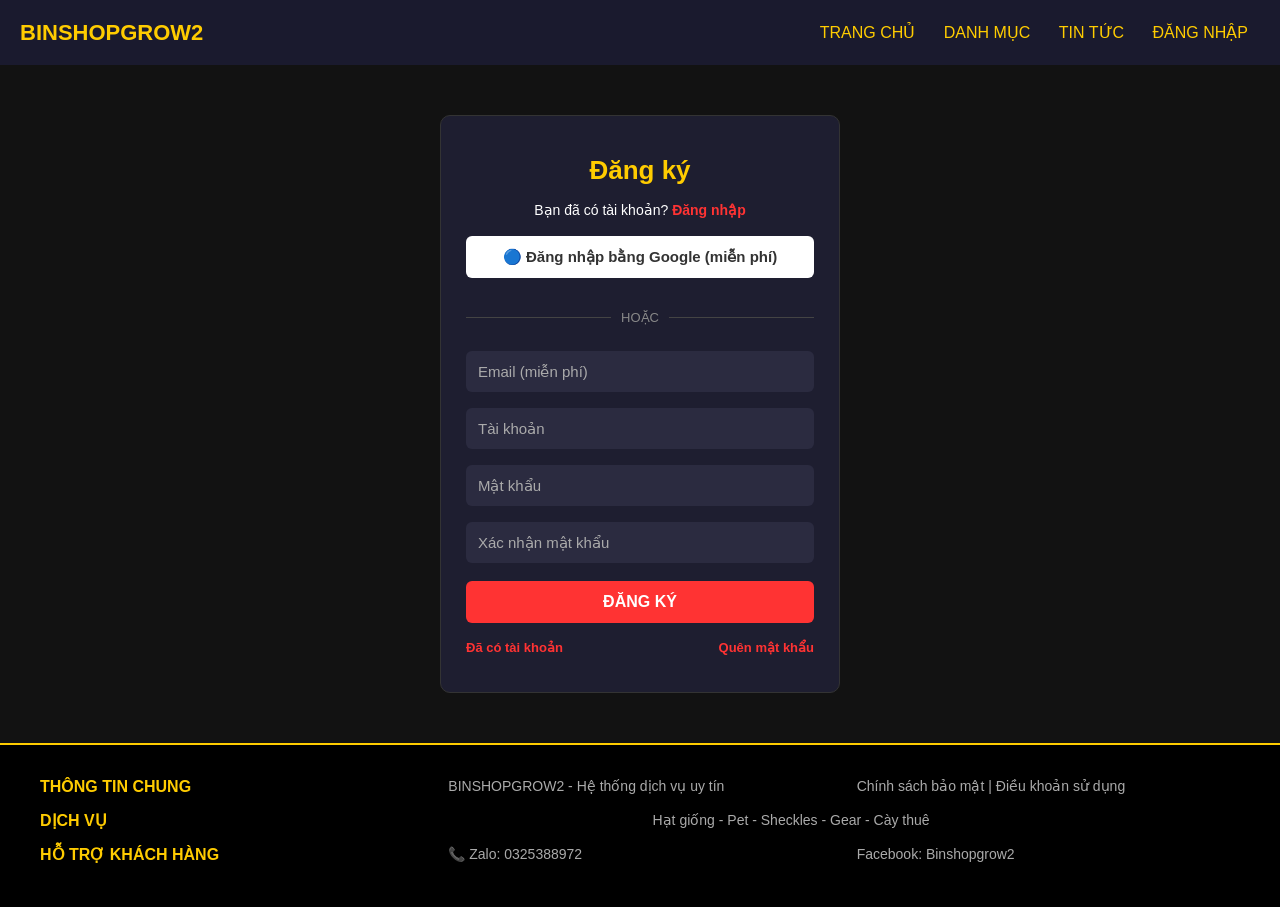
<file: dangky.html>
<!DOCTYPE html>
<html lang="vi">
<head>
    <meta charset="UTF-8">
    <meta name="viewport" content="width=device-width, initial-scale=1.0">
    <title>Đăng ký - BINSHOPGROW2</title>
    <link rel="stylesheet" href="style.css">
</head>
<body>
<header class="navbar">
    <div class="logo">BINSHOPGROW2</div>
    <nav>
        <a href="index.html">TRANG CHỦ</a>
        <a href="#">DANH MỤC</a>
        <a href="#">TIN TỨC</a>
        <a href="dangnhap.html">ĐĂNG NHẬP</a>
    </nav>
</header>

<section class="auth-page">
    <div class="auth-box">
        <h2>Đăng ký</h2>
        <p>Bạn đã có tài khoản? <a href="dangnhap.html">Đăng nhập</a></p>
        <button class="btn-google">🔵 Đăng nhập bằng Google (miễn phí)</button>
        <div class="divider">HOẶC</div>
        <input type="email" placeholder="Email (miễn phí)" class="auth-input">
        <input type="text" placeholder="Tài khoản" class="auth-input">
        <input type="password" placeholder="Mật khẩu" class="auth-input">
        <input type="password" placeholder="Xác nhận mật khẩu" class="auth-input">
        <button class="btn-red">ĐĂNG KÝ</button>
        <div class="auth-links">
            <a href="dangnhap.html">Đã có tài khoản</a>
            <a href="#">Quên mật khẩu</a>
        </div>
    </div>
</section>

<footer>
    <div class="foot-col">
        <h4>THÔNG TIN CHUNG</h4>
        <p>BINSHOPGROW2 - Hệ thống dịch vụ uy tín</p>
        <p>Chính sách bảo mật | Điều khoản sử dụng</p>
    </div>
    <div class="foot-col">
        <h4>DỊCH VỤ</h4>
        <p>Hạt giống - Pet - Sheckles - Gear - Cày thuê</p>
    </div>
    <div class="foot-col">
        <h4>HỖ TRỢ KHÁCH HÀNG</h4>
        <p>📞 Zalo: 0325388972</p>
        <p>Facebook: Binshopgrow2</p>
    </div>
</footer>
</body>
</html>
</file>
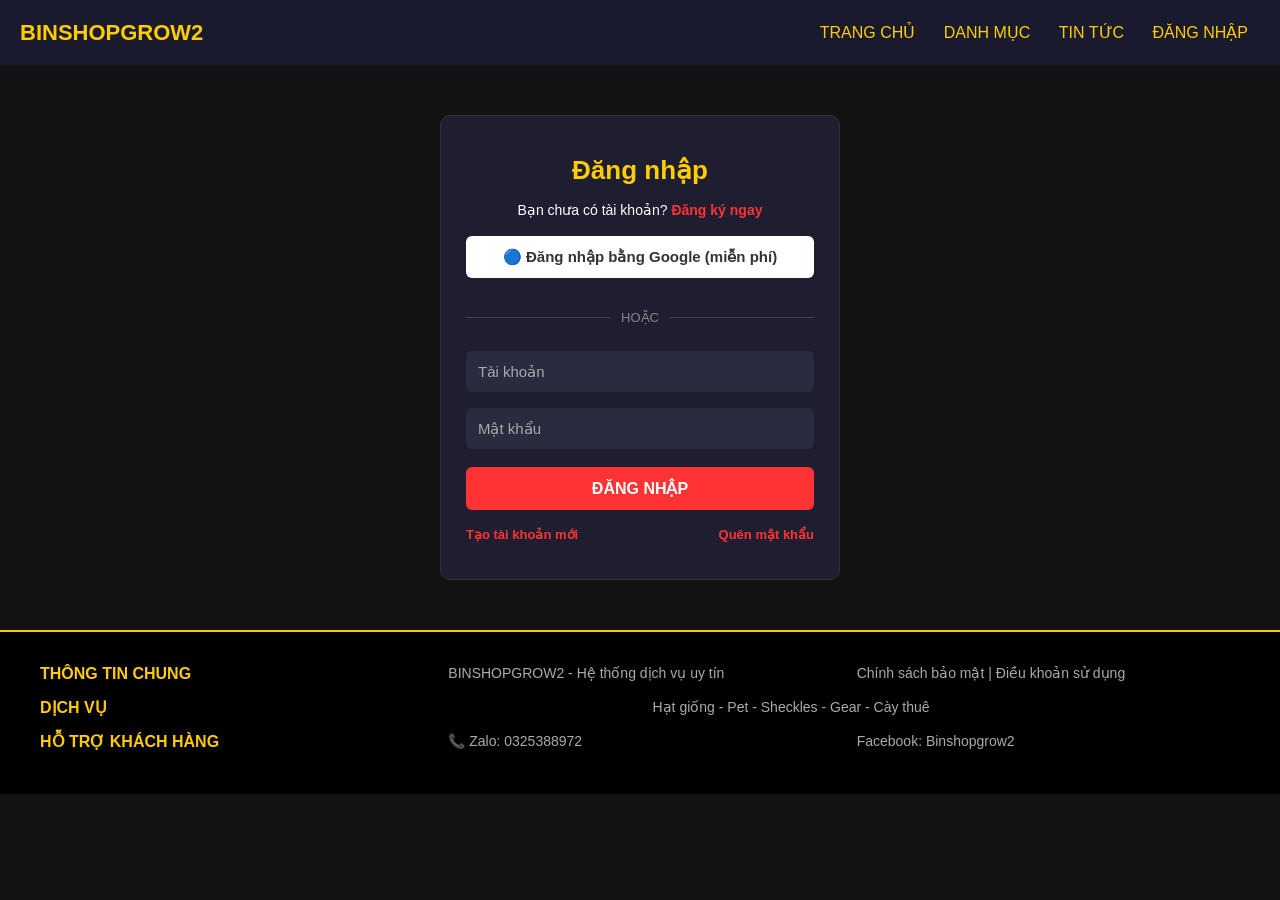
<file: dangnhap.html>
<!DOCTYPE html>
<html lang="vi">
<head>
    <meta charset="UTF-8">
    <meta name="viewport" content="width=device-width, initial-scale=1.0">
    <title>Đăng nhập - BINSHOPGROW2</title>
    <link rel="stylesheet" href="style.css">
</head>
<body>
<!-- Thanh điều hướng giống trang chính -->
<header class="navbar">
    <div class="logo">BINSHOPGROW2</div>
    <nav>
        <a href="index.html">TRANG CHỦ</a>
        <a href="#">DANH MỤC</a>
        <a href="#">TIN TỨC</a>
        <a href="dangnhap.html">ĐĂNG NHẬP</a>
    </nav>
</header>

<section class="auth-page">
    <div class="auth-box">
        <h2>Đăng nhập</h2>
        <p>Bạn chưa có tài khoản? <a href="dangky.html">Đăng ký ngay</a></p>
        <button class="btn-google">🔵 Đăng nhập bằng Google (miễn phí)</button>
        <div class="divider">HOẶC</div>
        <input type="text" placeholder="Tài khoản" class="auth-input">
        <input type="password" placeholder="Mật khẩu" class="auth-input">
        <button class="btn-red">ĐĂNG NHẬP</button>
        <div class="auth-links">
            <a href="dangky.html">Tạo tài khoản mới</a>
            <a href="#">Quên mật khẩu</a>
        </div>
    </div>
</section>

<!-- Chân trang giống trang chính -->
<footer>
    <div class="foot-col">
        <h4>THÔNG TIN CHUNG</h4>
        <p>BINSHOPGROW2 - Hệ thống dịch vụ uy tín</p>
        <p>Chính sách bảo mật | Điều khoản sử dụng</p>
    </div>
    <div class="foot-col">
        <h4>DỊCH VỤ</h4>
        <p>Hạt giống - Pet - Sheckles - Gear - Cày thuê</p>
    </div>
    <div class="foot-col">
        <h4>HỖ TRỢ KHÁCH HÀNG</h4>
        <p>📞 Zalo: 0325388972</p>
        <p>Facebook: Binshopgrow2</p>
    </div>
</footer>
</body>
</html>
</file>
<file: style.css>
* {margin: 0; padding: 0; box-sizing: border-box; font-family: Arial, sans-serif;}
body {background: #121212; color: #fff; line-height: 1.5;}

/* Thanh điều hướng */
.navbar {background: #1a1a2e; padding: 16px 20px; display: flex; justify-content: space-between; align-items: center; flex-wrap: wrap;}
.logo {font-size: 22px; font-weight: bold; color: #ffcc00;}
.navbar a {color: #ffcc00; margin: 0 12px; text-decoration: none; font-weight: 500;}
.navbar a:hover {color: #fff;}
.link-login {color: #ff3333; font-weight: bold;}

/* Thanh chào mừng */
.welcome-bar {background: #ffcc00; color: #000; padding: 10px; text-align: center; font-weight: bold; font-size: 14px;}

/* Banner */
.banner {position: relative; width: 100%; max-height: 450px; overflow: hidden;}
.banner-img {width: 100%; height: auto; object-fit: cover;}
.banner-overlay {position: absolute; top: 50%; left: 50%; transform: translate(-50%, -50%); text-align: center; background: rgba(0,0,0,0.5); padding: 20px 40px; border-radius: 10px;}
.banner-overlay h1 {font-size: 40px; color: #ffcc00; margin-bottom: 8px;}
.banner-overlay p {font-size: 18px;}

/* Nạp thẻ bên phải */
.nap-the-sidebar {max-width: 400px; margin: -80px 20px 20px auto; position: relative; z-index: 10; background: #222; padding: 20px; border-radius: 10px; border: 2px solid #ff3333;}
.nap-the-sidebar h3 {color: #ff3333; margin-bottom: 15px; text-align: center;}
.tab-group {display: flex; gap: 8px; margin-bottom: 12px;}
.tab-group button {flex:1; padding: 6px; border: none; border-radius: 4px; cursor: pointer; color:#000;}
.tab-active {background: #ff3333; color: white; font-weight: bold;}
.form-input {width: 100%; padding: 10px; margin: 6px 0; border-radius: 4px; border: none; font-size: 14px; background:#333; color:#fff;}
.btn-napngay {width: 100%; padding: 10px; background: #cc0000; color: white; border: none; border-radius: 4px; font-weight: bold; cursor: pointer; margin-top: 8px;}
.btn-napngay:hover {background: #ff3333;}
.note-form {margin-top:8px;font-size:13px;color:#ffcccc;text-align:center;}

/* Sản phẩm */
.products {padding: 40px 20px; max-width: 1200px; margin: 0 auto;}
.title-bar {display: flex; justify-content: space-between; align-items: center; margin-bottom: 25px; flex-wrap: wrap; gap:10px;}
.title-bar h2 {color: #ffcc00; font-size: 24px;}
.btn-khampha {padding: 8px 16px; background: #228B22; color: white; border: none; border-radius: 4px; cursor: pointer;}
.product-grid {display: grid; grid-template-columns: repeat(auto-fit, minmax(240px, 1fr)); gap: 20px;}
.card {background: #1e1e30; border-radius: 10px; overflow: hidden; text-align: center; border: 1px solid #444;}
.card img {width: 100%; height: 160px; object-fit: cover;}
.card h3 {padding: 12px 10px 8px; font-size: 16px; color: #ffcc00;}
.card button {margin-bottom: 15px; padding: 8px 18px; background: #ff3333; color: white; border: none; border-radius: 4px; font-weight: bold; cursor: pointer;}
.card button:hover {background: #ff6666;}

/* Chức năng */
.features {max-width: 1200px; margin: 0 auto 40px; padding: 0 20px; display: grid; grid-template-columns: repeat(auto-fit, minmax(220px, 1fr)); gap: 15px;}
.feat-item {background: #1a1a2e; padding: 15px; border-radius: 8px; text-align: center; font-size: 24px; display: flex; flex-direction: column; gap: 8px;}
.feat-item span {font-size: 14px; color: #ddd;}

/* Chân trang */
footer {background: #000; padding: 30px 20px; border-top: 2px solid #ffcc00;}
footer > div {max-width: 1200px; margin: 0 auto; display: grid; grid-template-columns: repeat(auto-fit, minmax(200px, 1fr)); gap: 25px;}
.foot-col h4 {color: #ffcc00; margin-bottom: 10px; font-size: 16px;}
.foot-col p {color: #aaa; font-size: 14px; line-height: 1.6;}

/* Đăng nhập / Đăng ký */
.auth-page {max-width: 440px; margin: 50px auto; padding: 0 20px;}
.auth-box {background: #1e1e30; padding: 35px 25px; border-radius: 10px; border: 1px solid #333; text-align: center;}
.auth-box h2 {color: #ffcc00; margin-bottom: 10px; font-size: 26px;}
.auth-box p {margin-bottom: 15px; font-size: 14px;}
.auth-box a {color: #ff3333; text-decoration: none; font-weight: bold;}
.auth-box a:hover {text-decoration: underline;}

.btn-google {width: 100%; padding: 12px; background: #fff; color: #333; border: none; border-radius: 6px; font-size: 15px; font-weight: bold; cursor: default; margin-bottom: 15px;}
.divider {display: flex; align-items: center; gap: 10px; color: #888; font-size: 13px; margin: 15px 0;}
.divider::before, .divider::after {content: ""; flex: 1; height: 1px; background: #444;}

.auth-input {width: 100%; padding: 12px; margin: 8px 0; border-radius: 6px; border: none; font-size: 15px; background: #2b2b40; color: #fff;}
.auth-input::placeholder {color: #aaa;}

.btn-red {width: 100%; padding: 12px; background: #ff3333; color: #fff; border: none; border-radius: 6px; font-size: 16px; font-weight: bold; cursor: default; margin-top: 10px;}
.btn-red:hover {background: #ff6666;}

.auth-links {margin-top: 15px; display: flex; justify-content: space-between; font-size: 13px;}

/* Điện thoại */
@media(max-width:768px){
    .banner-overlay h1 {font-size: 28px;}
    .nap-the-sidebar {margin: 20px; max-width: unset;}
    .navbar {justify-content: center; gap:10px;}
}
</file>
